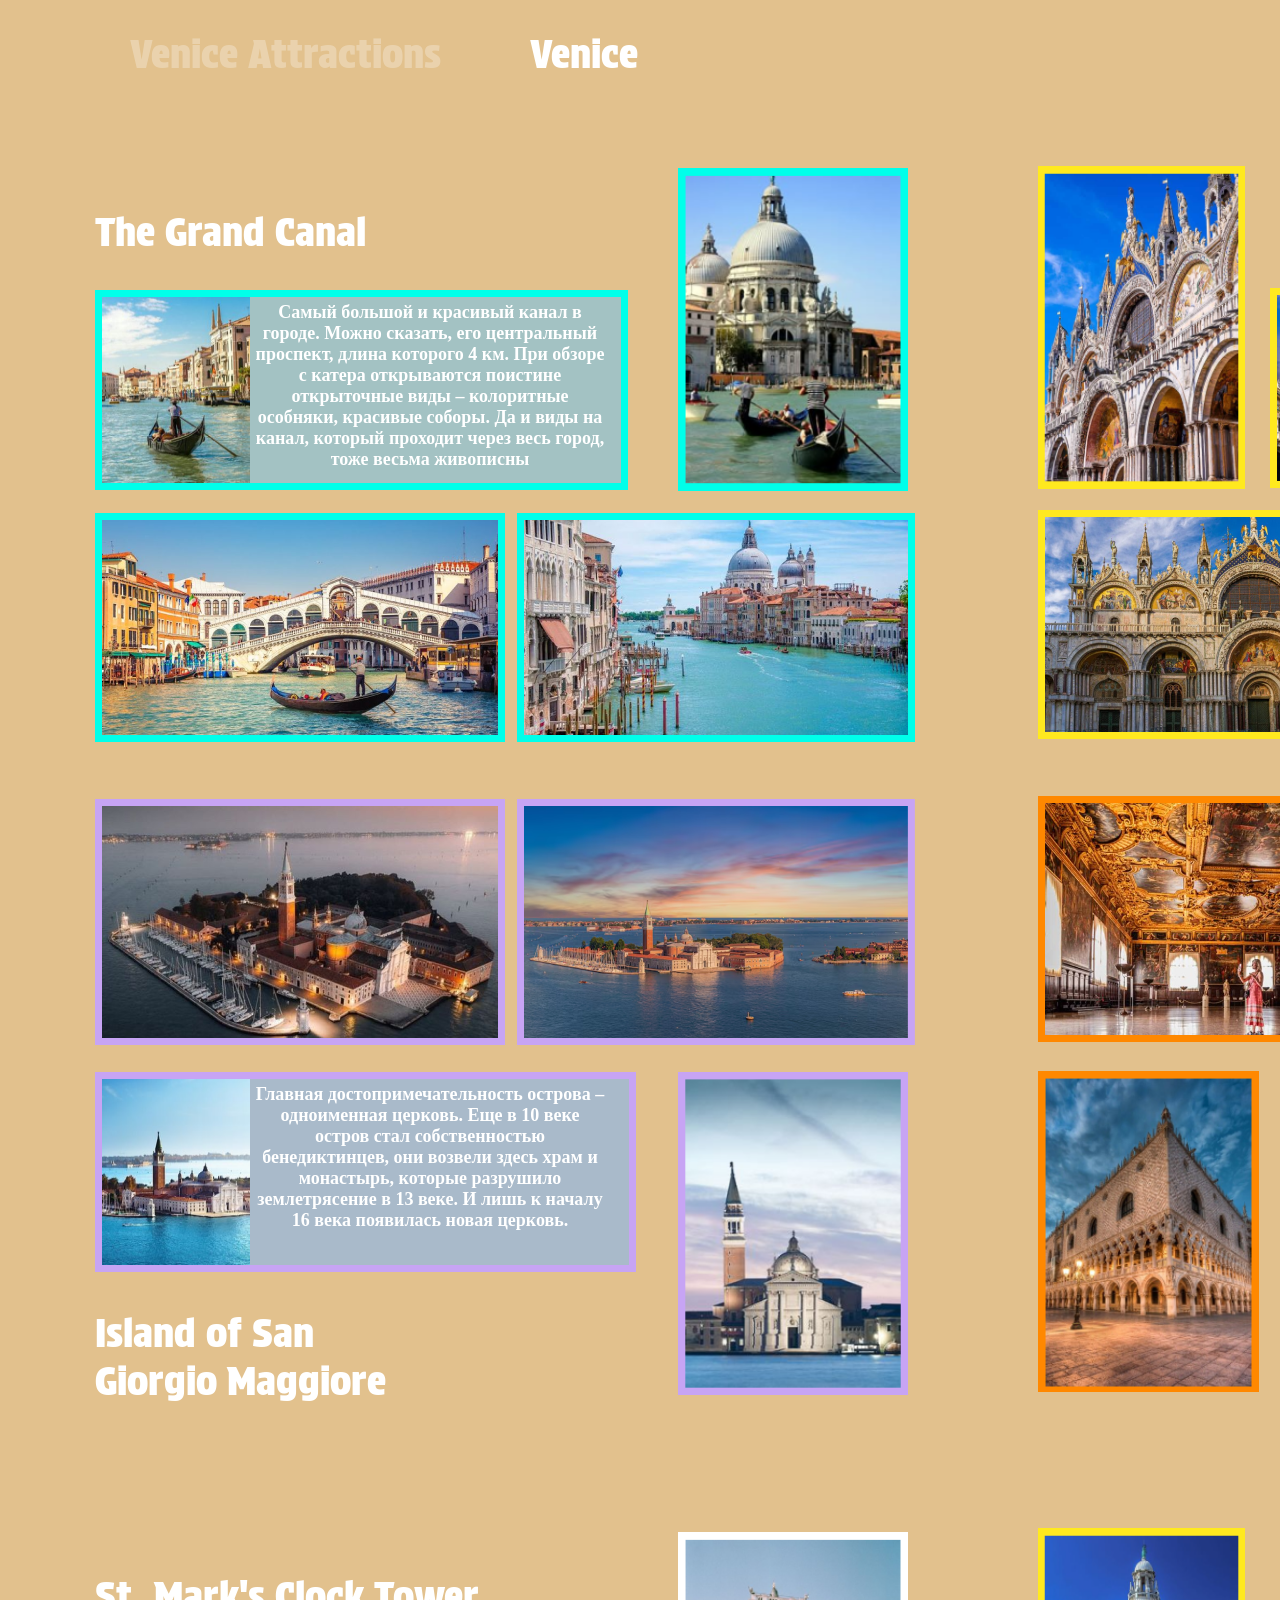
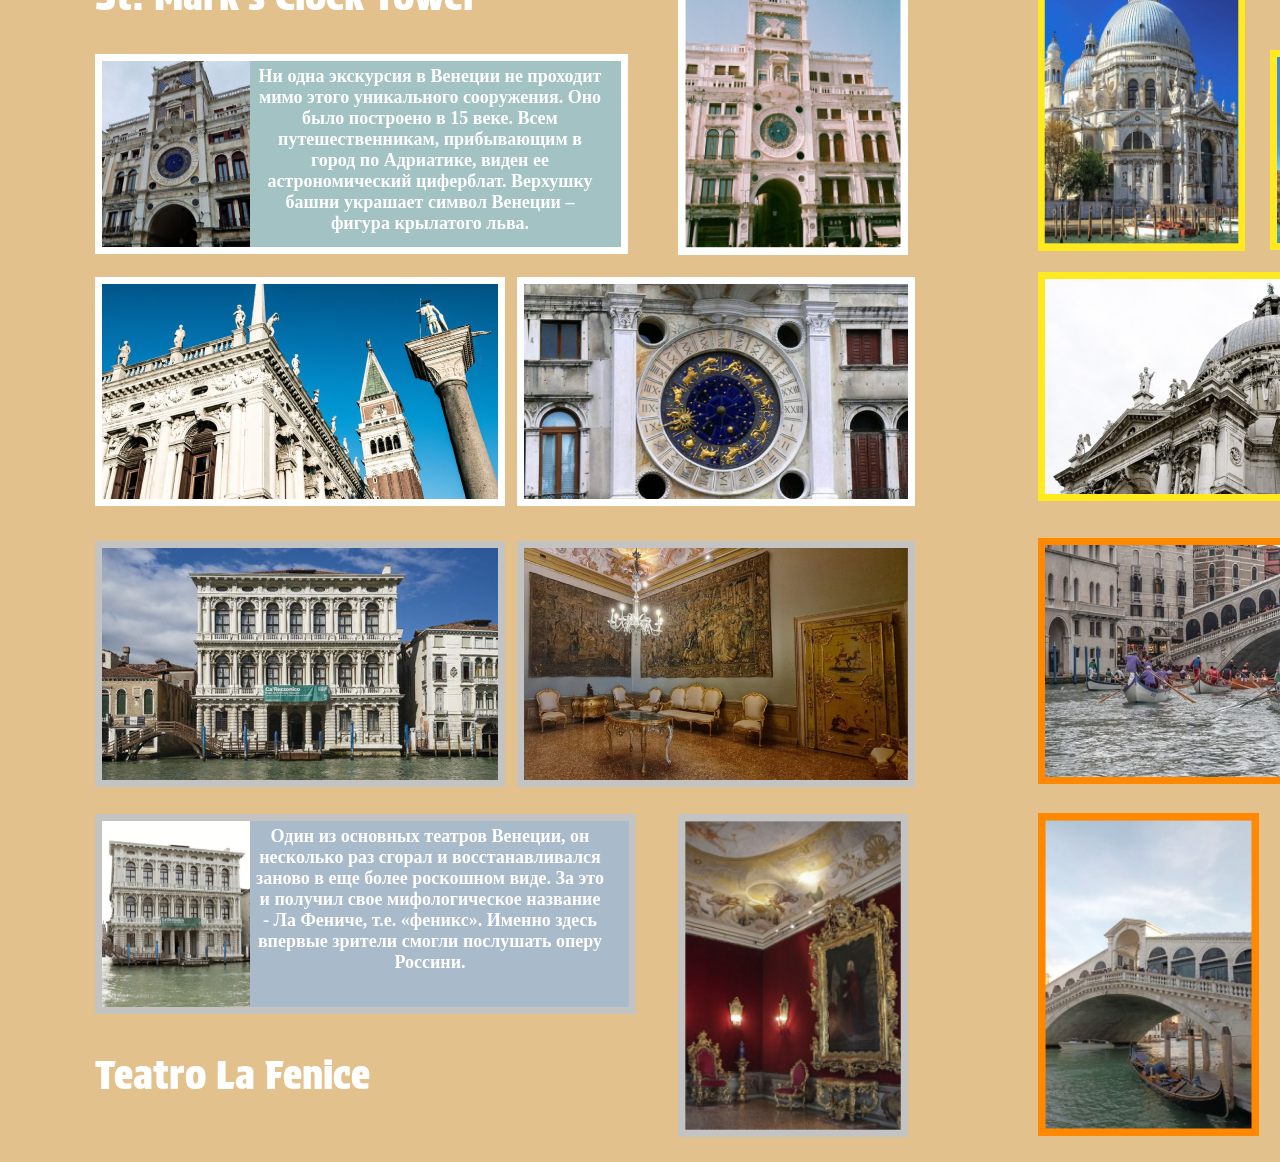
<file: venezia_attr.html>
<!DOCTYPE html>
<html lang="en">

<head>
    <meta charset="UTF-8">
    <meta name="viewport" content="width=device-width, initial-scale=1.0">
    <link rel="preconnect" href="https://fonts.googleapis.com">
    <link rel="preconnect" href="https://fonts.gstatic.com" crossorigin>
    <link href="https://fonts.googleapis.com/css2?family=Protest+Strike&display=swap" rel="stylesheet">
    <link rel="preconnect" href="https://fonts.googleapis.com">
    <link rel="preconnect" href="https://fonts.googleapis.com">
    <link rel="preconnect" href="https://fonts.gstatic.com" crossorigin>
    <link rel="stylesheet" href="./assets/css/venezia_attr.css">
    <title>Document</title>
</head>

<body>
    <header class="header">
        <div class="header__container">
            <div class="header__elems">
                <div class="header__title">
                    <p>Venice Attractions</p>
                </div>
                <div class="header__item header__item-1 main__title">
                    <a href="venezia.html">Venice</a>
                </div>
                <div class="header__search">

                </div>
            </div>
        </div>
    </header>
    <section class="main">
        <div class="main__container">
            <div class="main__boxes main__boxes1">
                <div class="main__section1">
                    <div class="main__box">
                        <div class="main__title main__title1">
                            <p>
                                The Grand Canal</p>
                        </div>
                        <div class="main__row main__row1">
                            <div class="main__item main__item1">
                                <div class="main__img main__img">
                                    <img src="./assets/img_venezia_attr/image.png" alt="img">
                                </div>
                                <div class="main__text main__text1">
                                    <p>Самый большой и красивый канал в городе. Можно сказать, его центральный проспект,
                                        длина которого 4 км. При обзоре с катера открываются поистине
                                        открыточные виды – колоритные особняки, красивые соборы.
                                        Да и
                                        виды на канал, который проходит через весь город, тоже весьма живописны</p>
                                </div>
                            </div>
                            <div class="main__item main__item2 main__hover">
                                <img src="./assets/img_venezia_attr/image2.png" alt="img">
                            </div>
                        </div>
                        <div class="main__row main__row2">
                            <div class="main__item main__item3 main__hover">
                                <div class="main__img main__img1">
                                    <img src="./assets/img_venezia_attr/image3.png" alt="img">
                                </div>
                            </div>
                            <div class="main__item main__item4 main__hover">
                                <img src="./assets/img_venezia_attr/image4.png" alt="img">
                            </div>
                        </div>
                    </div>
                    <div class="main__box main__box-2">
                        <div class="main__row main__row3">
                            <div class="main__item main__item5 main__hover">
                                <div class="main__img main__img1">
                                    <img src="./assets/img_venezia_attr/image5.png" alt="img">
                                </div>
                            </div>
                            <div class="main__item main__item6 main__hover">
                                <img src="./assets/img_venezia_attr/image6.png" alt="img">
                            </div>
                        </div>
                        <div class="main__row main__row4">
                            <div class="main__item main__item7 main__hover">
                                <div class="main__img main__img">
                                    <img src="./assets/img_venezia_attr/image7.png" alt="img">
                                </div>
                                <div class="main__text main__text2">
                                    <p>Главная достопримечательность острова – одноименная церковь. Еще в 10 веке остров
                                        стал собственностью бенедиктинцев, они возвели здесь храм и монастырь, которые
                                        разрушило землетрясение в 13 веке. И лишь к началу 16 века появилась новая
                                        церковь.</p>
                                </div>
                            </div>
                            <div class="main__item main__item8 main__hover">
                                <img src="./assets/img_venezia_attr/image8.png" alt="img">
                            </div>
                        </div>
                        <div class="main__title main__title2">
                            <p>Island of San Giorgio Maggiore</p>
                        </div>
                    </div>
                </div>
                <div class="main__section2">
                    <div class="main__box main__box-3" style="bottom: 50px;">
                        <div class="main__title main__title3">
                            <p>
                                St. Mark's Cathedral</p>
                        </div>
                        <div class="main__row main__row5">
                            <div class="main__item main__item9 main__hover">
                                <img src="./assets/img_venezia_attr/image9.png" alt="img">
                            </div>
                            <div class="main__item main__item10">
                                <div class="main__img main__img">
                                    <img src="./assets/img_venezia_attr/image10.png" alt="img">
                                </div>
                                <div class="main__text main__text3">
                                    <p>Весьма оригинальный образец церковной архитектуры, что не мешает ему быть одной
                                        из
                                        главных достопримечательностей Венеции. Кратко описать собор очень сложно – у
                                        него
                                        богатая и необычная история. Прежде всего, необычен для Западной Европы основной
                                        стиль собора – византийский.</p>
                                </div>
                            </div>
                        </div>
                        <div class="main__row main__row6">
                            <div class="main__item main__item11 main__hover">
                                <div class="main__img main__img1">
                                    <img src="./assets/img_venezia_attr/image11.png" alt="img">
                                </div>
                            </div>
                            <div class="main__item main__item12 main__hover">
                                <img src="./assets/img_venezia_attr/image12.png" alt="img">
                            </div>
                        </div>
                    </div>
                    <div class="main__box main__box-4">
                        <div class="main__row main__row7">
                            <div class="main__item main__item13 main__hover">
                                <div class="main__img main__img1">
                                    <img src="./assets/img_venezia_attr/image13.png" alt="img">
                                </div>
                            </div>
                            <div class="main__item main__item14 main__hover">
                                <img src="./assets/img_venezia_attr/image14.png" alt="img">
                            </div>
                        </div>
                        <div class="main__row main__row8">
                            <div class="main__item main__item15 main__hover">
                                <img src="./assets/img_venezia_attr/image15.png" alt="img">
                            </div>
                            <div class="main__item main__item16">
                                <div class="main__img main__img">
                                    <img src="./assets/img_venezia_attr/image16.png" alt="img">
                                </div>
                                <div class="main__text main__text4">
                                    <p>Его строили, реконструировали и украшали более ста лет. Ведь именно здесь жили
                                        правители Венеции, а, значит, этот палаццо должен всем своим видом
                                        демонстрировать богатство и величие венецианцев.</p>
                                </div>
                            </div>
                        </div>
                        <div class="main__title main__title4 main__title5">
                            <p>The Doge's Palace</p>
                        </div>
                    </div>
                </div>
            </div>
            <div class="main__boxes main__boxes2">
                <div class="main__section1">
                    <div class="main__box main__box1 main__box-5">
                        <div class="main__title main__title1">
                            <p>
                                St. Mark's Clock Tower</p>
                        </div>
                        <div class="main__row main__row1">
                            <div class="main__item main__item1 main__item21" style="border-color: white;">
                                <div class="main__img main__img">
                                    <img src="./assets/img_venezia_attr/image17 (1).png" alt="img">
                                </div>
                                <div class="main__text main__text1 main__text">
                                    <p>Ни одна экскурсия в Венеции не проходит мимо этого уникального сооружения. Оно
                                        было построено в 15 веке. Всем путешественникам,
                                        прибывающим в город по Адриатике, виден ее астрономический циферблат. Верхушку
                                        башни украшает символ Венеции – фигура крылатого льва.</p>
                                </div>
                            </div>
                            <div class="main__item main__item2 main__hover">
                                <img src="./assets/img_venezia_attr/image18 (1).png" alt="img">
                            </div>
                        </div>
                        <div class="main__row main__row2">
                            <div class="main__item main__item3 main__hover">
                                <div class="main__img main__img1">
                                    <img src="./assets/img_venezia_attr/image19 (1).png" alt="img">
                                </div>
                            </div>
                            <div class="main__item main__item4 main__hover">
                                <img src="./assets/img_venezia_attr/image20 (1).png" alt="img">
                            </div>
                        </div>
                    </div>
                    <div class="main__box main__box-2 main__box-6">
                        <div class="main__row main__row3">
                            <div class="main__item main__item5 main__hover">
                                <div class="main__img main__img1">
                                    <img src="./assets/img_venezia_attr/image21 (1).png" alt="img">
                                </div>
                            </div>
                            <div class="main__item main__item6 main__hover">
                                <img src="./assets/img_venezia_attr/image22 (1).png" alt="img">
                            </div>
                        </div>
                        <div class="main__row main__row4">
                            <div class="main__item main__item7 main__item22">
                                <div class="main__img main__img">
                                    <img src="./assets/img_venezia_attr/image23 (1).png" alt="img">
                                </div>
                                <div class="main__text main__text2">
                                    <p>Один из основных театров Венеции, он несколько раз сгорал и восстанавливался
                                        заново в еще более роскошном виде. За это и получил свое мифологическое название
                                        - Ла Фениче, т.е. «феникс». Именно здесь впервые зрители смогли послушать оперу
                                        Россини.</p>
                                </div>
                            </div>             
                            <div class="main__item main__item8 main__hover">
                                <img src="./assets/img_venezia_attr/image24 (1).png" alt="img">
                            </div>
                        </div>
                        <div class="main__title main__title2">
                            <p>Teatro La Fenice
                            </p>
                        </div>
                    </div>
                </div>
                <div class="main__section2">
                    <div class="main__box main__box-3 main__box-7">
                        <div class="main__title main__title3">
                            <p>
                                Cathedral of Santa Maria della Salute</p>
                        </div>
                        <div class="main__row main__row5">
                            <div class="main__item main__item9 main__hover">
                                <img src="./assets/img_venezia_attr/image25 (1).png" alt="img">
                            </div>
                            <div class="main__item main__item10">
                                <div class="main__img main__img">
                                    <img src="./assets/img_venezia_attr/image26 (1).png" alt="img">
                                </div>
                                <div class="main__text main__text3">
                                    <p>История появления храма достаточно грустная. В 17 веке в городе бушевала чума,
                                        эпидемия была настолько сильной, что унесла жизни трети венецианцев, именно в
                                        благодарность Господу за избавление Венеции от этой напасти и была возведена
                                        церковь. Строился собор почти 50 лет.</p>
                                </div>
                            </div>
                        </div>
                        <div class="main__row main__row6">
                            <div class="main__item main__item11 main__hover">
                                <div class="main__img main__img1">
                                    <img src="./assets/img_venezia_attr/image27 (1).png" alt="img">
                                </div>
                            </div>
                            <div class="main__item main__item12 main__hover">
                                <img src="./assets/img_venezia_attr/image28 (1).png" alt="img">
                            </div>
                        </div>
                    </div>
                    <div class="main__box main__box-4 main__box-8">
                        <div class="main__row main__row7">
                            <div class="main__item main__item13 main__hover">
                                <div class="main__img main__img1">
                                    <img src="./assets/img_venezia_attr/image29 (1).png" alt="img">
                                </div>
                            </div>
                            <div class="main__item main__item14 main__hover">
                                <img src="./assets/img_venezia_attr/image30 (1).png" alt="img">
                            </div>
                        </div>
                        <div class="main__row main__row8">
                            <div class="main__item main__item15 main__hover">
                                <img src="./assets/img_venezia_attr/image31 (1).png" alt="img">
                            </div>
                            <div class="main__item main__item16 main__item32">
                                <div class="main__img main__img">
                                    <img src="./assets/img_venezia_attr/image32 (1).png" alt="img">
                                </div>
                                <div class="main__text main__text4 main__text32">
                                    <p>Он переброшен через Гранд-канал и является одним из красивейших сооружений
                                        «города на воде».
                                        Первая переправа на этом месте была построена еще в 12 веке – плавучий мост.
                                        Потом его сменил деревянный, а после и каменный. Только в 16 веке построили то,
                                        что мы наблюдаем по сей день.</p>
                                </div>
                            </div>
                        </div>
                        <div class="main__title main__title4 main__title6">
                            <p>Rialto Bridge</p>
                        </div>
                    </div>
                </div>
            </div>
        </div>
    </section>
</body>

</html>
</file>
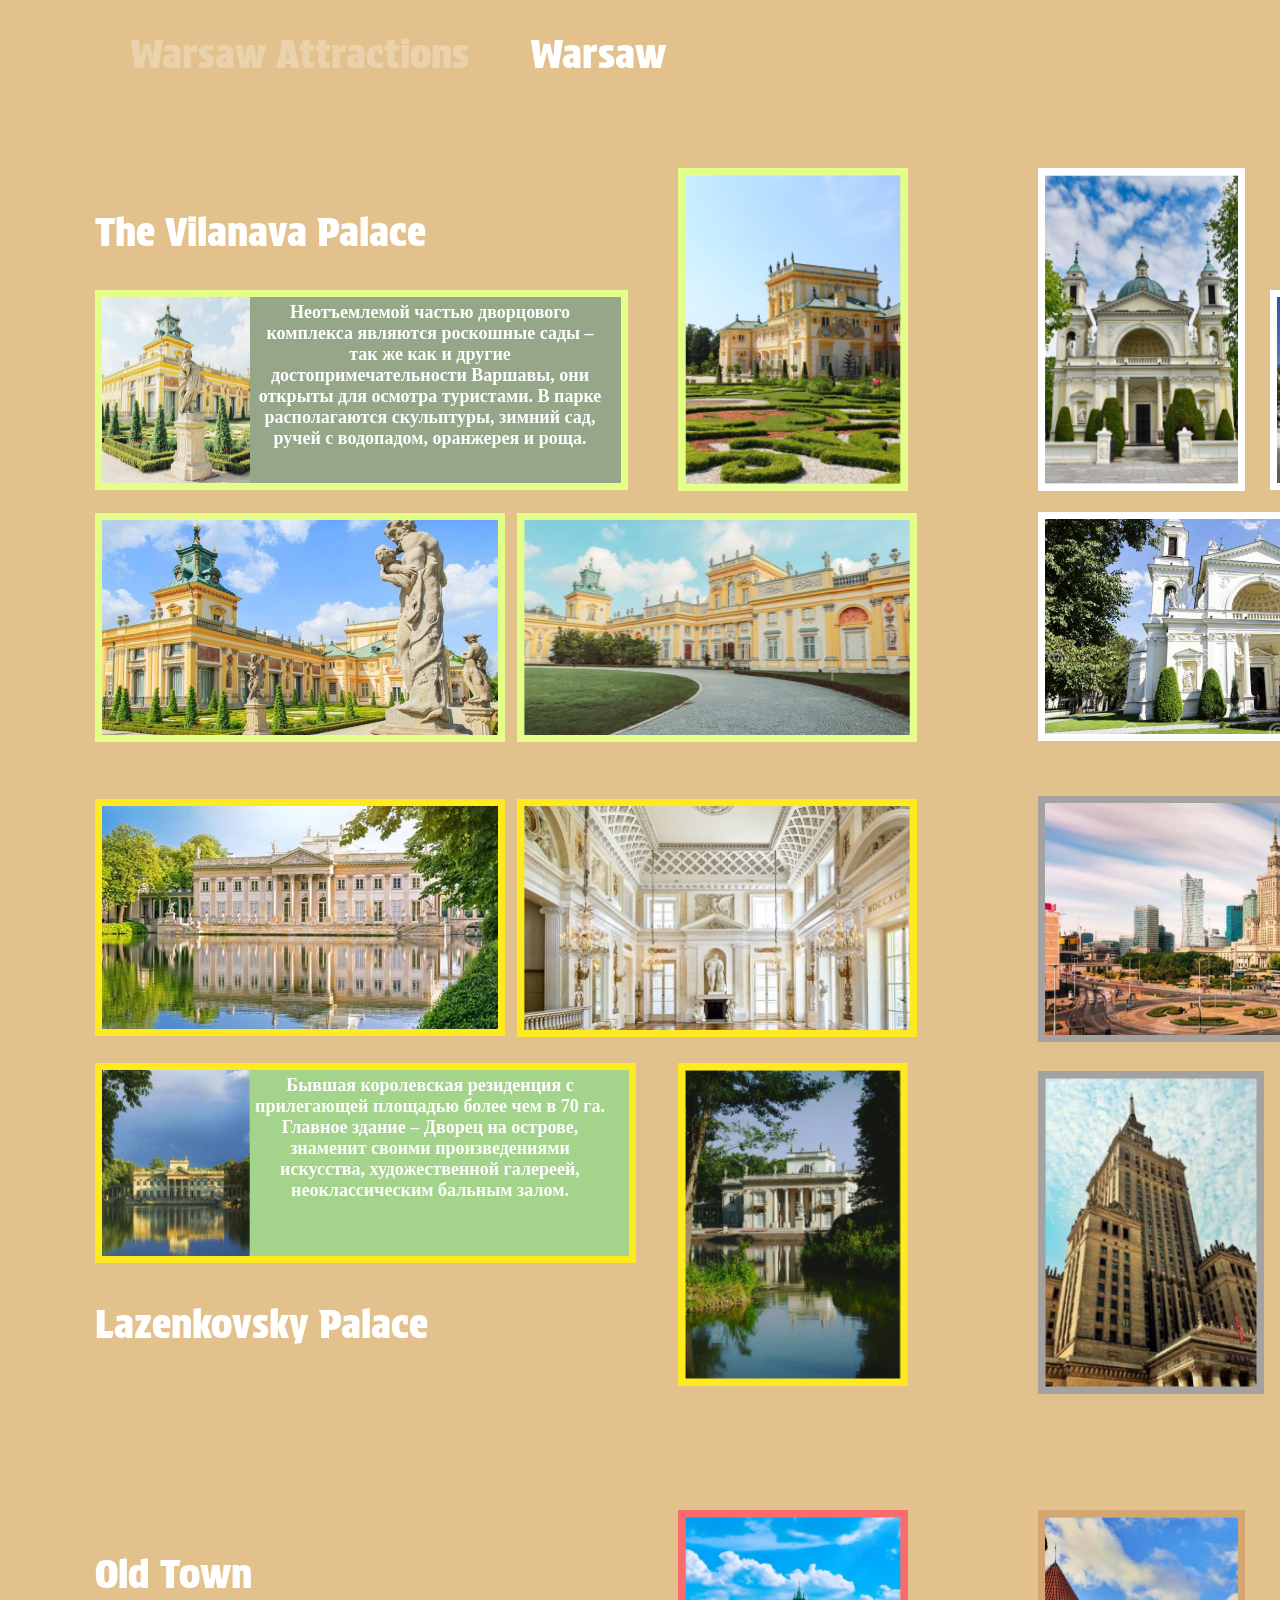
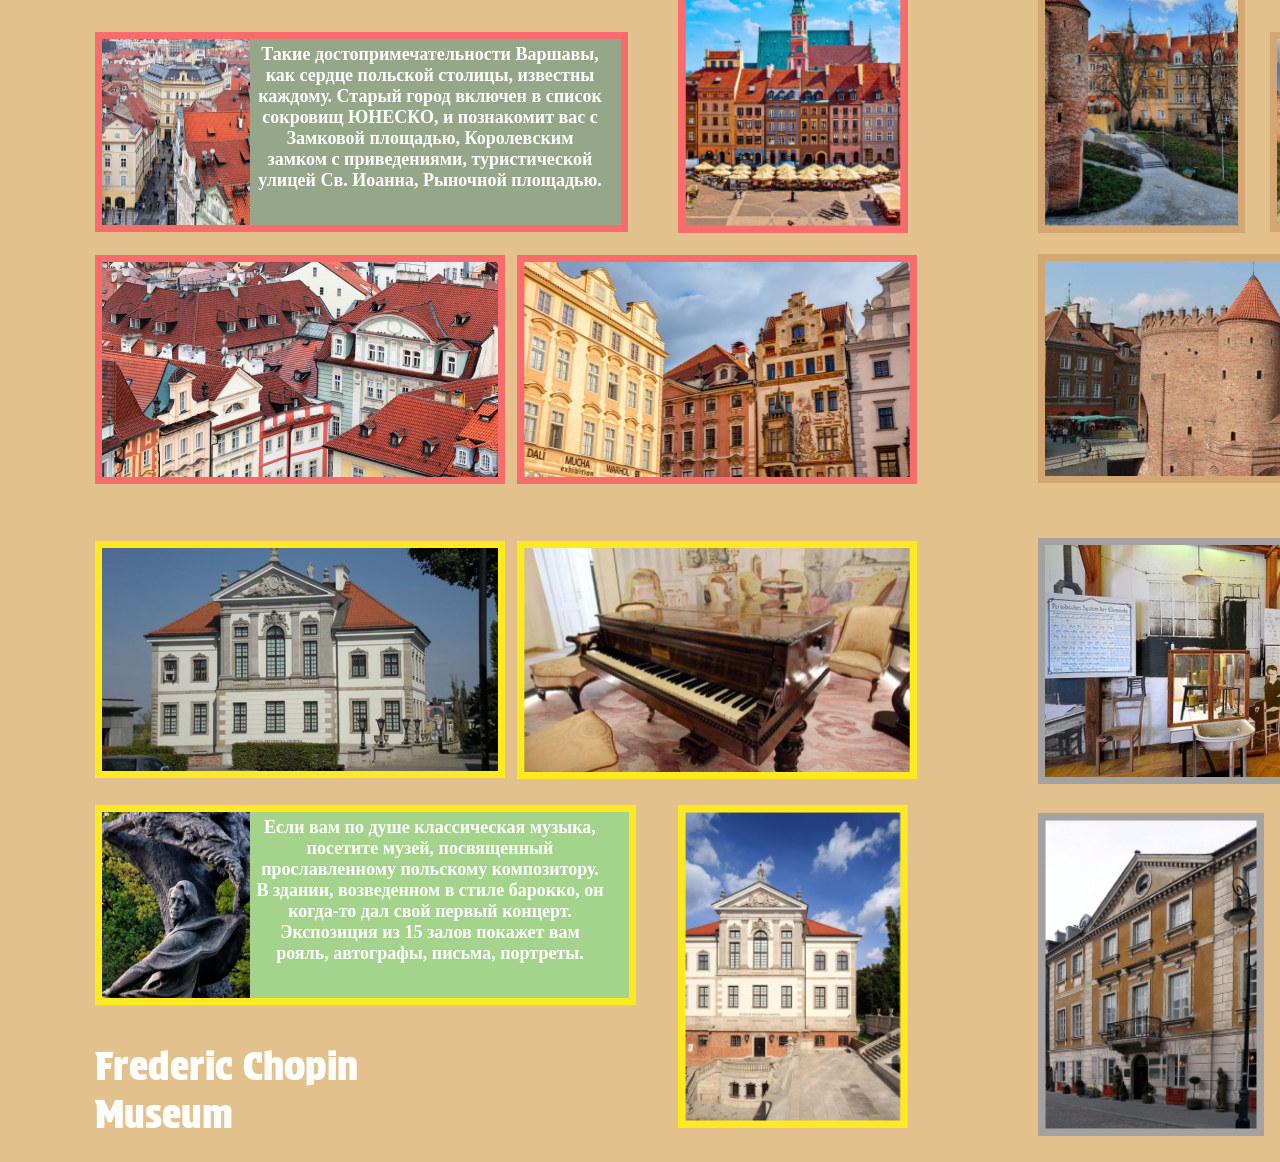
<file: warsaw_attr.html>
<!DOCTYPE html>
<html lang="en">

<head>
    <meta charset="UTF-8">
    <meta name="viewport" content="width=device-width, initial-scale=1.0">
    <link rel="preconnect" href="https://fonts.googleapis.com">
    <link rel="preconnect" href="https://fonts.gstatic.com" crossorigin>
    <link href="https://fonts.googleapis.com/css2?family=Protest+Strike&display=swap" rel="stylesheet">
    <link rel="preconnect" href="https://fonts.googleapis.com">
    <link rel="preconnect" href="https://fonts.googleapis.com">
    <link rel="preconnect" href="https://fonts.gstatic.com" crossorigin>
    <link rel="stylesheet" href="./assets/css/warsaw_attr.css">
    <title>Document</title>
</head>

<body>
    <header class="header">
        <div class="header__container">
            <div class="header__elems">
                <div class="header__title">
                    <p>Warsaw Attractions</p>
                </div>
                <div class="header__item header__title">
                    <a href="warsaw.html">Warsaw</a>
                </div>
                <div class="header__search">

                </div>
            </div>
        </div>
    </header>
    <section class="main">
        <div class="main__container">
            <div class="main__cards" id="cards">

            </div>
            <div class="main__boxes main__boxes1">
                <div class="main__section1">
                    <div class="main__box main__box-1">
                        <div class="main__title main__title1">
                            <p>
                                The Vilanava Palace</p>
                        </div>
                        <div class="main__row main__row1">
                            <div class="main__item main__item1">
                                <div class="main__img main__img">
                                    <img src="./assets/img_warsaw_attr/image.png" alt="img">
                                </div>
                                <div class="main__text main__text1">
                                    <p>Неотъемлемой
                                        частью дворцового комплекса являются роскошные сады – так же как и другие
                                        достопримечательности Варшавы, они открыты для осмотра туристами. В парке
                                        располагаются скульптуры, зимний сад, ручей с водопадом, оранжерея и роща.
                                    </p>
                                </div>
                            </div>
                            <div class="main__item main__item2 main__hover">
                                <img src="./assets/img_warsaw_attr/image2.png" alt="img">
                            </div>
                        </div>
                        <div class="main__row main__row2">
                            <div class="main__item main__item3 main__hover">
                                <div class="main__img main__img1">
                                    <img src="./assets/img_warsaw_attr/image3.png" alt="img">
                                </div>
                            </div>
                            <div class="main__item main__item4 main__hover">
                                <img src="./assets/img_warsaw_attr/image4.png" alt="img">
                            </div>
                        </div>
                    </div>
                    <div class="main__box main__box-2">
                        <div class="main__row main__row3">
                            <div class="main__item main__item5 main__hover">
                                <div class="main__img main__img1">
                                    <img src="./assets/img_warsaw_attr/image5.png" alt="img">
                                </div>
                            </div>
                            <div class="main__item main__item6 main__hover">
                                <img src="./assets/img_warsaw_attr/image6.png" alt="img">
                            </div>
                        </div>
                        <div class="main__row main__row4">
                            <div class="main__item main__item7">
                                <div class="main__img main__img">
                                    <img src="./assets/img_warsaw_attr/image7.png" alt="img">
                                </div>
                                <div class="main__text main__text2">
                                    <p>Бывшая королевская резиденция с прилегающей площадью более чем в 70 га. Главное
                                        здание – Дворец на острове, знаменит своими произведениями искусства, художественной галереей, неоклассическим бальным залом.</p>
                                </div>
                            </div>
                            <div class="main__item main__item8 main__hover">
                                <img src="./assets/img_warsaw_attr/image8.png" alt="img">
                            </div>
                        </div>
                        <div class="main__title main__title2">
                            <p>Lazenkovsky Palace</p>
                        </div>
                    </div>
                </div>
                <div class="main__section2">
                    <div class="main__box main__box-3">
                        <div class="main__title main__title3">
                            <p>
                                St. Anne's Church</p>
                        </div>
                        <div class="main__row main__row5">
                            <div class="main__item main__item9 main__hover">
                                <img src="./assets/img_warsaw_attr/image9.png" alt="img">
                            </div>
                            <div class="main__item main__item10">
                                <div class="main__img main__img">
                                    <img src="./assets/img_warsaw_attr/image10.png" alt="img">
                                </div>
                                <div class="main__text main__text3">
                                    <p>Шедевр готической архитектуры, входящий в список того, что посетить в Варшаве
                                        должен
                                        каждый турист.
                                        Прийти сюда следует ради торжественных служб, осмотра фасада с тройкой
                                        грациозных
                                        башен изысканной формы и одинаковой высоты, и колокольни</p>
                                </div>
                            </div>
                        </div>
                        <div class="main__row main__row6">
                            <div class="main__item main__item11 main__hover">
                                <div class="main__img main__img1">
                                    <img src="./assets/img_warsaw_attr/image11.png" alt="img">
                                </div>
                            </div>
                            <div class="main__item main__item12 main__hover">
                                <img src="./assets/img_warsaw_attr/image12.png" alt="img">
                            </div>
                        </div>
                    </div>
                    <div class="main__box main__box-4">
                        <div class="main__row main__row7">
                            <div class="main__item main__item13 main__hover">
                                <div class="main__img main__img1">
                                    <img src="./assets/img_warsaw_attr/image13.png" alt="img">
                                </div>
                            </div>
                            <div class="main__item main__item14 main__hover">
                                <img src="./assets/img_warsaw_attr/image14.png" alt="img">
                            </div>
                        </div>
                        <div class="main__row main__row8">
                            <div class="main__item main__item15 main__hover">
                                <img src="./assets/img_warsaw_attr/image15.png" alt="img">
                            </div>
                            <div class="main__item main__item16">
                                <div class="main__img main__img">
                                    <img src="./assets/img_warsaw_attr/image16.png" alt="img">
                                </div>
                                <div class="main__text main__text4">
                                    <p>Cамое высокое здании Польши (42 уровня). В небоскребе располагаются: выставочный
                                        центр и офисные здания глобальных корпораций страны, книжные магазины, бассейн и
                                        кинотеатр. Но самое главное, здесь есть открытая для туристов смотровая
                                        площадка.
                                    </p>
                                </div>
                            </div>
                        </div>
                        <div class="main__title main__title4">
                            <p>Varso Tower</p>
                        </div>
                    </div>
                </div>
            </div>
            <div class="main__boxes main__boxes2">
                <div class="main__section1">
                    <div class="main__box main__box-5">
                        <div class="main__title main__title1">
                            <p>

                                Old Town</p>
                        </div>
                        <div class="main__row main__row1">
                            <div class="main__item main__item1 main__item17">
                                <div class="main__img main__img">
                                    <img src="./assets/img_warsaw_attr/image17.png" alt="img">
                                </div>
                                <div class="main__text main__text1">
                                    <p>Такие достопримечательности Варшавы, как сердце польской столицы, известны
                                        каждому. Старый город включен в список сокровищ ЮНЕСКО, и
                                        познакомит вас с Замковой площадью, Королевским замком с приведениями,
                                        туристической улицей Св. Иоанна, Рыночной площадью.</p>
                                </div>
                            </div>
                            <div class="main__item main__item2 main__hover">
                                <img src="./assets/img_warsaw_attr/image18.png" alt="img">
                            </div>
                        </div>
                        <div class="main__row main__row2">
                            <div class="main__item main__item3 main__hover">
                                <div class="main__img main__img1">
                                    <img src="./assets/img_warsaw_attr/image19.png" alt="img">
                                </div>
                            </div>
                            <div class="main__item main__item4 main__hover">
                                <img src="./assets/img_warsaw_attr/image20.png" alt="img">
                            </div>
                        </div>
                    </div>
                    <div class="main__box main__box-2 main__box-6">
                        <div class="main__row main__row3">
                            <div class="main__item main__item5 main__hover">
                                <div class="main__img main__img1">
                                    <img src="./assets/img_warsaw_attr/image21.png" alt="img">
                                </div>
                            </div>
                            <div class="main__item main__item6 main__hover">
                                <img src="./assets/img_warsaw_attr/image22.png" alt="img">
                            </div>
                        </div>
                        <div class="main__row main__row4">
                            <div class="main__item main__item7">
                                <div class="main__img main__img">
                                    <img src="./assets/img_warsaw_attr/image23.png" alt="img">
                                </div>
                                <div class="main__text main__text2">
                                    <p>Если вам по душе классическая музыка, посетите музей, посвященный прославленному
                                        польскому композитору. В здании, возведенном в стиле барокко, он когда-то дал
                                        свой первый концерт. Экспозиция из 15 залов покажет вам рояль, автографы,
                                        письма, портреты.</p>
                                </div>
                            </div>
                            <div class="main__item main__item8 main__hover">
                                <img src="./assets/img_warsaw_attr/image24.png" alt="img">
                            </div>
                        </div>
                        <div class="main__title main__title2 main__title9">
                            <p>Frederic Chopin Museum</p>
                        </div>
                    </div>
                </div>
                <div class="main__section2">
                    <div class="main__box main__box-3">
                        <div class="main__title main__title3">
                            <p>
                                Warsaw Barbican</p>
                        </div>
                        <div class="main__row main__row5">
                            <div class="main__item main__item9 main__hover">
                                <img src="./assets/img_warsaw_attr/image25.png" alt="img">
                            </div>
                            <div class="main__item main__item10 main__item26">
                                <div class="main__img main__img">
                                    <img src="./assets/img_warsaw_attr/image26.png" alt="img">
                                </div>
                                <div class="main__text main__text3">
                                    <p>Сегодня в варшавском Барбакане расположен музей, проводящий различные выставки,
                                        посвященные истории и культуре города. Кроме того, это место для сбора уличных
                                        музыкантов, артистов, торговцев и художников.</p>
                                </div>
                            </div>
                        </div>
                        <div class="main__row main__row6">
                            <div class="main__item main__item11 main__hover">
                                <div class="main__img main__img1">
                                    <img src="./assets/img_warsaw_attr/image27.png" alt="img">
                                </div>
                            </div>
                            <div class="main__item main__item12 main__hover">
                                <img src="./assets/img_warsaw_attr/image28.png" alt="img">
                            </div>
                        </div>
                    </div>
                    <div class="main__box main__box-4">
                        <div class="main__row main__row7">
                            <div class="main__item main__item13 main__hover">
                                <div class="main__img main__img1">
                                    <img src="./assets/img_warsaw_attr/image29.png" alt="img">
                                </div>
                            </div>
                            <div class="main__item main__item14 main__hover">
                                <img src="./assets/img_warsaw_attr/image30.png" alt="img">
                            </div>
                        </div>
                        <div class="main__row main__row8">
                            <div class="main__item main__item15 main__hover">
                                <img src="./assets/img_warsaw_attr/image31.png" alt="img">
                            </div>
                            <div class="main__item main__item16">
                                <div class="main__img main__img">
                                    <img src="./assets/img_warsaw_attr/image32.png" alt="img">
                                </div>
                                <div class="main__text main__text4">
                                    <p>Единственный музей памяти первооткрывательницы радия и полония, спонсируется
                                        Химическим сообществом. Экспозиции дадут полноценное представление о работах
                                        знаменитой женщины-физика, ее отношении с миром науки и окружающими людьми.
                                    </p>
                                </div>
                            </div>
                        </div>
                        <div class="main__title main__title4">
                            <p>Marie Skłodowska-Curie Museum</p>
                        </div>
                    </div>
                </div>
            </div>
        </div>
    </section>
</body>

</html>
</file>
<file: assets/css/venezia_attr.css>
* {
  margin: 0;
  padding: 0;
  box-sizing: border-box;
  background-color: #e2c18d;
}

a {
  text-decoration: none;
  color: white;
}

li {
  list-style: none;
}

.header__container {
  margin: 30px 130px;
}
@media (max-width: 426px) {
  .header__container {
    margin: 30px 10px;
  }
}
.header__title {
  font-size: 40px;
  font-family: Protest Strike;
  width: 400px;
  color: rgba(255, 255, 255, 0.288);
}
.header__elems {
  display: flex;
}

@media (max-width: 426px) {
  .main {
    display: block;
  }
}
@media (max-width: 426px) {
  .main__item {
    width: 400px;
  }
}
.main__section1 {
  margin-left: 45px;
}
@media (max-width: 426px) {
  .main__section1 {
    display: block;
    margin-left: 0;
  }
}
.main__section2 {
  margin-left: 10px;
}
@media (max-width: 426px) {
  .main__section2 {
    display: block;
    margin-left: 0;
  }
}
.main__text {
  width: 100%;
}
@media (max-width: 426px) {
  .main__text {
    width: 400px;
  }
}
.main__text p {
  padding: 5px 5px;
  font-size: 18px;
}
@media (max-width: 426px) {
  .main__text p {
    padding: 0;
    font-size: 14px;
  }
}
.main__boxes {
  display: flex;
}
@media (max-width: 426px) {
  .main__boxes {
    display: block;
  }
}
.main__boxes1 {
  display: flex;
}
@media (max-width: 426px) {
  .main__boxes1 {
    display: block;
    margin: 0;
    padding: 0;
  }
}
.main__boxes2 {
  margin-top: 100px;
}
@media (max-width: 426px) {
  .main__boxes2 {
    display: block;
  }
}
.main__container {
  margin: 50px;
  display: block;
}
@media (max-width: 426px) {
  .main__container {
    margin: 0;
  }
}
.main__box {
  max-width: 813px;
  width: 100%;
  height: 571px;
}
@media (max-width: 426px) {
  .main__box {
    position: relative;
    right: 44px;
    display: block;
    margin-left: 0;
  }
}
.main__title {
  font-size: 40px;
  box-shadow: 0, 4px, 4px;
  color: white;
  font-family: Protest Strike;
  width: 400px;
}
@media (max-width: 426px) {
  .main__title p {
    width: 400px;
  }
}
.main__row {
  display: flex;
  max-width: 813px;
  width: 100%;
}
@media (max-width: 426px) {
  .main__row {
    display: block;
  }
}
.main__item1 {
  width: 550px;
  height: 200px;
  margin-top: 114px;
  display: flex;
  border: solid 7px #00FFEA;
  background-color: #96A789;
}
@media (max-width: 426px) {
  .main__item1 {
    width: 400px;
    font-size: 14px;
  }
}
.main__item1 img {
  width: 148px;
  height: 100%;
}
.main__text1 {
  text-align: center;
  font-size: 16px;
  font-weight: 700;
  color: white;
  background-color: #A3C2C3;
}
@media (max-width: 426px) {
  .main__text1 {
    width: 250px;
  }
}
.main__text1 p {
  width: 360px;
  background-color: #A3C2C3;
}
@media (max-width: 426px) {
  .main__text1 p {
    font-size: 12px;
    width: 220px;
    margin-left: 15px;
  }
}
.main__text2 {
  background-color: #A9BACA;
  text-align: center;
  font-size: 16px;
  font-weight: 700;
  color: white;
}
@media (max-width: 426px) {
  .main__text2 {
    width: 240px;
  }
}
.main__text2 p {
  width: 360px;
  background-color: #A9BACA;
}
@media (max-width: 426px) {
  .main__text2 p {
    width: 240px;
    font-size: 14px;
  }
}
@media (max-width: 426px) {
  .main__box-2 {
    position: relative;
    margin-top: 200px;
    top: 520px;
  }
}
.main__item2 {
  top: 25px;
  padding-left: 38px;
}
@media (max-width: 426px) {
  .main__item2 {
    position: relative;
    padding-left: 0;
    top: 12px;
  }
}
.main__item2 img {
  position: relative;
  bottom: 8px;
  width: 230px;
  height: 323px;
}
@media (max-width: 426px) {
  .main__item3 img {
    width: 400px;
  }
}
@media (max-width: 426px) {
  .main__item5 img {
    width: 400px;
  }
}
@media (max-width: 426px) {
  .main__item4 {
    display: block;
    margin-top: 10px;
  }
}
.main__row {
  display: flex;
  gap: 12px;
}
@media (max-width: 426px) {
  .main__row {
    display: block;
  }
}
.main__section1 {
  margin-left: 45px;
}
.main__row2 {
  gap: 12px;
  margin-top: 10px;
}
@media (max-width: 426px) {
  .main__row2 {
    display: block;
  }
}
.main__row3 {
  display: flex;
  margin-top: 100px;
  gap: 12px;
}
@media (max-width: 426px) {
  .main__row3 {
    display: block;
  }
}
.main__row4 {
  margin-top: 23px;
}
@media (max-width: 426px) {
  .main__row4 {
    display: block;
  }
}
.main__item7 {
  width: 550px;
  height: 200px;
  display: flex;
  background-color: #C6C3A7;
  border: 7px solid #C7A4F4;
}
@media (max-width: 426px) {
  .main__item7 {
    width: 400px;
  }
}
.main__item7 img {
  width: 148px;
  height: 100%;
}
.main__item8 {
  padding-left: 30px;
}
@media (max-width: 426px) {
  .main__item8 {
    position: relative;
    top: 17px;
    right: 29px;
  }
}
.main__item8 img {
  width: 230px;
  height: 323px;
}
@media (max-width: 426px) {
  .main__item9 {
    position: relative;
    top: 100px;
    left: 47px;
  }
}
.main__item6 {
  width: 383px;
  height: 229px;
}
.main__title1 {
  position: relative;
  top: 80px;
}
.main__title2 {
  position: relative;
  bottom: 90px;
  width: 350px;
}
@media (max-width: 426px) {
  .main__title2 {
    bottom: 1090px;
  }
}
.main__title2 p {
  width: 350px;
}
.main__box-3 {
  position: relative;
  bottom: 78px;
  margin-left: 120px;
}
@media (max-width: 426px) {
  .main__box-3 {
    position: relative;
    margin-left: 0;
    top: 985px;
  }
}
.main__box1 {
  position: relative;
  top: 22px;
}
@media (max-width: 426px) {
  .main__box1 {
    margin-left: 0;
  }
}
.main__title3 {
  width: 458px;
  float: right;
  position: relative;
  z-index: 1;
  top: 140px;
  left: 50px;
}
.main__title3 p {
  width: 458px;
}
@media (max-width: 426px) {
  .main__title3 p {
    position: relative;
    bottom: 180px;
    left: 40px;
    top: -5px;
  }
}
.main__item9 img {
  width: 207px;
  height: 323px;
  position: relative;
  bottom: 30px;
}
@media (max-width: 426px) {
  .main__item11 {
    margin-top: 200px;
  }
}
@media (max-width: 426px) {
  .main__box-5 {
    position: relative;
    top: 5200px;
  }
}
@media (max-width: 426px) {
  .main__box-6 {
    position: relative;
    top: 1200px;
  }
}
@media (max-width: 426px) {
  .main__box-8 {
    position: relative;
    top: 1446px;
  }
}
.main__item10 {
  background-color: #CBC8AA;
  border: 7px solid #FFE91F;
  position: relative;
  top: 92px;
  right: 22px;
  margin-left: 35px;
  width: 550px;
  height: 200px;
  display: flex;
}
@media (max-width: 426px) {
  .main__item10 {
    width: 400px;
    position: relative;
    left: 10px;
  }
}
.main__item10 img {
  width: 148px;
  height: 100%;
}
.main__text3 {
  background-color: #C6C3A7;
  text-align: center;
  font-weight: 700;
}
@media (max-width: 426px) {
  .main__text3 {
    width: 400px;
  }
}
.main__text3 p {
  background-color: #C6C3A7;
  color: white;
}
@media (max-width: 426px) {
  .main__text3 p {
    width: 230px;
    font-size: 14px;
  }
}
@media (max-width: 426px) {
  .main__item11 {
    position: relative;
    left: 42px;
  }
}
@media (max-width: 426px) {
  .main__item12 {
    position: relative;
    left: 42px;
    top: 5px;
  }
}
@media (max-width: 426px) {
  .main__item13 {
    margin-top: 290px;
    position: relative;
    left: 42px;
  }
}
@media (max-width: 426px) {
  .main__item14 {
    position: relative;
    left: 42px;
  }
}
.main__row5 {
  display: flex;
  gap: 12px;
  position: relative;
  top: 70px;
  z-index: 0;
}
@media (max-width: 426px) {
  .main__row5 {
    display: block;
  }
}
.main__row6 {
  display: flex;
  position: relative;
  z-index: 1;
  gap: 12px;
  margin-top: 57px;
}
@media (max-width: 426px) {
  .main__row6 {
    display: block;
  }
}
.main__box-4 {
  margin-top: 97px;
  margin-left: 120px;
}
@media (max-width: 426px) {
  .main__box-4 {
    position: relative;
    margin-left: 0;
    margin-top: 350px;
    top: 1448px;
  }
}
.main__row7 {
  margin-top: 30px;
}
@media (max-width: 426px) {
  .main__row7 {
    display: block;
  }
}
.main__row8 {
  margin-top: 25px;
}
@media (max-width: 426px) {
  .main__row8 {
    display: block;
  }
}
@media (max-width: 426px) {
  .main__item15 {
    position: relative;
    left: 42px;
  }
}
.main__item15 img {
  height: 323px;
  width: auto;
}
.main__item22 {
  border-color: #C3C3C3;
}
@media (max-width: 426px) {
  .main__title5 {
    position: relative;
    top: -1120px;
    right: 1000px;
  }
}
@media (max-width: 426px) {
  .main__title5 p {
    position: relative;
    right: 334px;
  }
}
.main__item16 {
  position: relative;
  right: 22px;
  margin-left: 45px;
  display: flex;
  border: 7px solid #FF8800;
  height: 200px;
  width: 550px;
  background-color: #BEB1A4;
}
@media (max-width: 426px) {
  .main__item16 {
    width: 400px;
    position: relative;
    left: 1px;
  }
}
.main__item16 img {
  width: 148px;
  height: 100%;
}
.main__text4 {
  background-color: #BEB1A4;
  text-align: center;
  font-weight: 700;
}
@media (max-width: 426px) {
  .main__text4 {
    width: 240px;
  }
}
.main__text4 p {
  background-color: #BEB1A4;
  color: white;
}
@media (max-width: 426px) {
  .main__text4 p {
    width: 240px;
    font-size: 16px;
  }
}
.main__title4 {
  position: relative;
  z-index: 1;
  left: 400px;
  bottom: 95px;
}
@media (max-width: 426px) {
  .main__title4 {
    position: relative;
    bottom: 300px;
    right: 100px;
  }
}
@media (max-width: 426px) {
  .main__title6 {
    position: relative;
    bottom: 1130px;
    left: 60px;
  }
}
@media (max-width: 426px) {
  .main__text p {
    font-size: 14px;
  }
}
@media (max-width: 426px) {
  .main__title6 {
    position: relative;
    top: 100px;
  }
}
.main__hover :hover {
  transform: scale(0.9);
}
@media (max-width: 426px) {
  .main__box-7 {
    position: relative;
    top: 1680px;
  }
}
.main__box-8 {
  position: relative;
}
@media (max-width: 426px) {
  .main__box-8 {
    position: relative;
    top: 2144px;
  }
}
@media (max-width: 426px) {
  .main__item21 {
    width: 400px;
    margin-top: 400px;
  }
}
@media (max-width: 426px) {
  .main__text21 {
    margin-left: 0;
    width: 310px;
  }
}
@media (max-width: 426px) and (max-width: 426px) {
  .main__text21 p {
    margin-left: 0;
    width: 240px;
    font-size: 14px;
  }
}
@media (max-width: 426px) {
  .main__item32 {
    width: 400px;
  }
}
@media (max-width: 426px) {
  .main__text32 {
    width: 240px;
  }
}
@media (max-width: 426px) {
  .main__text32 p {
    width: 240px;
    font-size: 14px;
  }
}
</file>
<file: assets/css/warsaw_attr.css>
* {
  margin: 0;
  padding: 0;
  box-sizing: border-box;
  background-color: #e2c18d;
}

a {
  text-decoration: none;
  color: white;
}

li {
  list-style: none;
}

.header__container {
  margin: 30px 130px;
}
@media (max-width: 426px) {
  .header__container {
    margin: 30px 10px;
  }
}
.header__title {
  font-size: 40px;
  font-family: Protest Strike;
  width: 400px;
  color: rgba(255, 255, 255, 0.288);
}
.header__elems {
  display: flex;
}

.main__text p {
  font-size: 18px;
  padding: 5px 5px;
}
.main__section2 {
  margin-left: 10px;
}
@media (max-width: 426px) {
  .main__section2 {
    display: block;
    margin-left: 0;
  }
}
.main__text {
  width: 100%;
}
.main__text p {
  padding: 5px 5px;
  font-size: 18px;
}
.main__container {
  margin: 50px;
  display: block;
}
@media (max-width: 426px) {
  .main__container {
    margin: 0;
    margin-left: 0;
  }
}
.main__boxes {
  display: flex;
}
@media (max-width: 426px) {
  .main__boxes {
    display: block;
  }
}
.main__boxes1 {
  display: flex;
}
@media (max-width: 426px) {
  .main__boxes1 {
    display: block;
    margin: 0;
  }
}
.main__boxes2 {
  margin-top: 100px;
}
@media (max-width: 426px) {
  .main__boxes2 {
    display: block;
  }
}
.main__box {
  max-width: 813px;
  width: 100%;
  height: 571px;
}
@media (max-width: 426px) {
  .main__box {
    display: block;
    margin-top: 100px;
  }
}
.main__title {
  font-size: 40px;
  box-shadow: 0, 4px, 4px;
  color: white;
  font-family: Protest Strike;
  width: 400px;
}
.main__row {
  gap: 12px;
  display: flex;
  max-width: 813px;
  width: 100%;
}
@media (max-width: 426px) {
  .main__row {
    display: block;
  }
}
.main__item1 {
  width: 550px;
  height: 200px;
  margin-top: 114px;
  display: flex;
  border: solid 7px #E3FF88;
  background-color: #96A789;
}
@media (max-width: 426px) {
  .main__item1 {
    width: 420px;
  }
}
.main__item1 img {
  width: 148px;
  height: 100%;
}
.main__text1 {
  text-align: center;
  font-size: 16px;
  font-weight: 700;
  color: white;
  background-color: #96A789;
}
@media (max-width: 426px) {
  .main__text1 {
    width: 250px;
  }
}
.main__text1 p {
  width: 360px;
  background-color: #96A789;
}
@media (max-width: 426px) {
  .main__text1 p {
    width: 250px;
    font-size: 14px;
  }
}
.main__text2 {
  background-color: #A4D48B;
  text-align: center;
  font-size: 16px;
  font-weight: 700;
  color: white;
}
@media (max-width: 426px) {
  .main__text2 {
    width: 250px;
  }
}
.main__text2 p {
  width: 360px;
  background-color: #A4D48B;
  padding-right: 5px;
}
@media (max-width: 426px) {
  .main__text2 p {
    width: 250px;
    font-size: 14px;
  }
}
.main__item4 img {
  width: 400px;
  height: 229px;
}
.main__item6 img {
  width: 400px;
  height: 238px;
}
.main__item2 {
  top: 25px;
  padding-left: 38px;
}
@media (max-width: 426px) {
  .main__item2 {
    position: relative;
    padding-left: 0;
    top: 20px;
  }
}
.main__item2 img {
  position: relative;
  bottom: 8px;
  width: 230px;
  height: 323px;
}
@media (max-width: 426px) {
  .main__item3 {
    margin-top: 30px;
  }
}
.main__row2 {
  gap: 12px;
  margin-top: 10px;
}
@media (max-width: 426px) {
  .main__row2 {
    display: block;
  }
}
.main__row3 {
  display: flex;
  margin-top: 100px;
  gap: 12px;
}
@media (max-width: 426px) {
  .main__row3 {
    display: block;
  }
}
.main__row4 {
  margin-top: 23px;
}
@media (max-width: 426px) {
  .main__row4 {
    display: block;
  }
}
.main__item7 {
  width: 550px;
  height: 200px;
  display: flex;
  background-color: #A4D48B;
  border: 7px solid #FFE91F;
}
@media (max-width: 426px) {
  .main__item7 {
    width: 420px;
  }
}
.main__item7 img {
  width: 148px;
  height: 100%;
}
@media (max-width: 426px) {
  .main__box-2 {
    position: relative;
    top: 600px;
    right: 35px;
  }
}
@media (max-width: 426px) {
  .main__box-1 {
    position: relative;
    right: 45px;
  }
}
.main__item8 {
  padding-left: 30px;
}
@media (max-width: 426px) {
  .main__item8 {
    padding-left: 0;
    margin-top: 20px;
  }
}
.main__item8 img {
  width: 230px;
  height: 323px;
}
.main__item6 {
  width: 383px;
  height: 229px;
}
.main__title1 {
  position: relative;
  top: 80px;
}
.main__title2 {
  position: relative;
  bottom: 90px;
  width: 350px;
}
@media (max-width: 426px) {
  .main__title2 {
    bottom: 1090px;
  }
}
.main__title2 p {
  width: 350px;
}
.main__box-3 {
  position: relative;
  bottom: 48px;
  margin-left: 120px;
}
@media (max-width: 426px) {
  .main__box-3 {
    top: 970px;
    margin-left: 0;
  }
}
.main__title3 {
  width: 458px;
  float: right;
  position: relative;
  z-index: 1;
  top: 140px;
}
@media (max-width: 426px) {
  .main__title3 {
    top: 30px;
    left: 50px;
  }
}
.main__title3 p {
  width: 458px;
}
.main__item9 img {
  width: 207px;
  height: 323px;
  position: relative;
  bottom: 30px;
}
.main__item10 {
  background-color: #CBC8AA;
  border: 7px solid white;
  position: relative;
  top: 92px;
  right: 22px;
  margin-left: 35px;
  width: 550px;
  height: 200px;
  display: flex;
}
@media (max-width: 426px) {
  .main__item10 {
    width: 400px;
    top: -20px;
    margin-left: 0;
    right: 0;
  }
}
.main__item10 img {
  width: 148px;
  height: 100%;
}
.main__item26 {
  border-color: #D4A672;
}
.main__text3 {
  background-color: #CBC8AA;
  text-align: center;
  font-size: 16px;
  font-weight: 700;
}
@media (max-width: 426px) {
  .main__text3 {
    width: 250px;
  }
}
.main__text3 p {
  background-color: #CBC8AA;
  color: white;
}
@media (max-width: 426px) {
  .main__text3 p {
    font-size: 14px;
    width: 240px;
  }
}
.main__row5 {
  display: flex;
  gap: 12px;
  position: relative;
  top: 70px;
  z-index: 0;
}
@media (max-width: 426px) {
  .main__row5 {
    display: block;
  }
}
.main__hover :hover {
  transform: scale(0.9);
}
.main__row6 {
  display: flex;
  position: relative;
  z-index: 1;
  gap: 12px;
  margin-top: 57px;
}
@media (max-width: 426px) {
  .main__row6 {
    display: block;
  }
}
.main__box-4 {
  margin-top: 97px;
  margin-left: 120px;
}
@media (max-width: 426px) {
  .main__box-4 {
    position: relative;
    top: 1470px;
    margin-left: 0;
  }
}
.main__row7 {
  margin-top: 30px;
}
@media (max-width: 426px) {
  .main__row7 {
    display: block;
  }
}
.main__row8 {
  margin-top: 25px;
}
@media (max-width: 426px) {
  .main__row8 {
    display: block;
  }
}
@media (max-width: 426px) {
  .main__item14 {
    position: relative;
    top: 10px;
  }
}
.main__item15 img {
  height: 323px;
  width: auto;
}
.main__item16 {
  position: relative;
  right: 22px;
  margin-left: 45px;
  display: flex;
  border: 7px solid #A3A2A0;
  height: 200px;
  width: 550px;
  background-color: #BEB1A4;
}
@media (max-width: 426px) {
  .main__item16 {
    width: 400px;
    right: 0;
    margin-left: 0;
  }
}
.main__item16 img {
  width: 148px;
  height: 100%;
}
.main__text4 {
  background-color: #BEB1A4;
  text-align: center;
  font-size: 16px;
  font-weight: 700;
}
@media (max-width: 426px) {
  .main__text4 {
    width: 240px;
  }
}
.main__text4 p {
  background-color: #BEB1A4;
  color: white;
}
@media (max-width: 426px) {
  .main__text4 p {
    width: 240px;
    font-size: 14px;
  }
}
@media (max-width: 426px) {
  .main__box-5 {
    margin-top: 1950px;
    margin-left: 0;
    position: relative;
    right: 40px;
  }
}
@media (max-width: 426px) {
  .main__box-6 {
    margin-top: 200px;
    margin-left: 0;
    position: relative;
    right: 40px;
  }
}
@media (max-width: 426px) {
  .main__title9 {
    position: relative;
    bottom: 1150px;
  }
}
.main__item17 {
  border-color: #FA6C6C;
}
.main__title4 {
  position: relative;
  z-index: 1;
  left: 400px;
  bottom: 95px;
}
@media (max-width: 426px) {
  .main__title4 {
    bottom: 1120px;
    left: 10px;
  }
}
.main__section1 {
  margin-left: 45px;
}
@media (max-width: 426px) {
  .main__section1 {
    display: block;
  }
}
</file>
